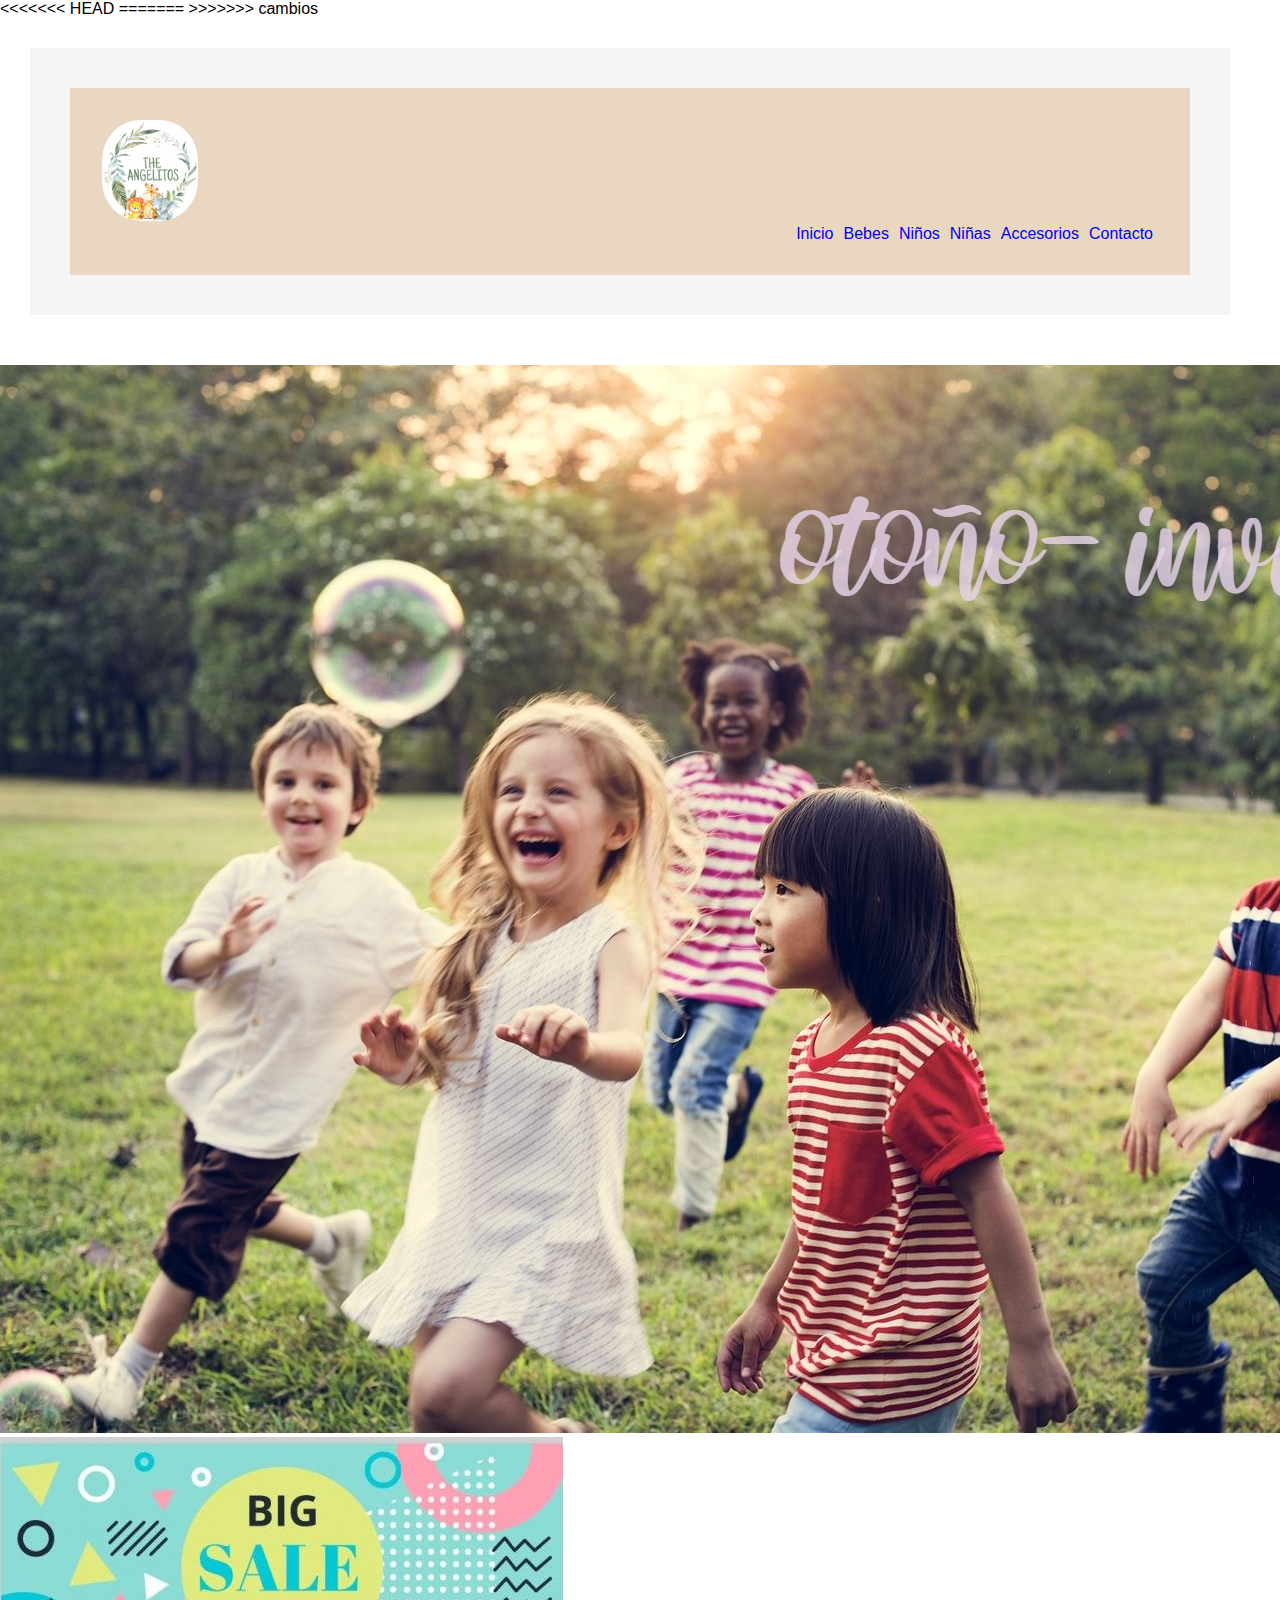
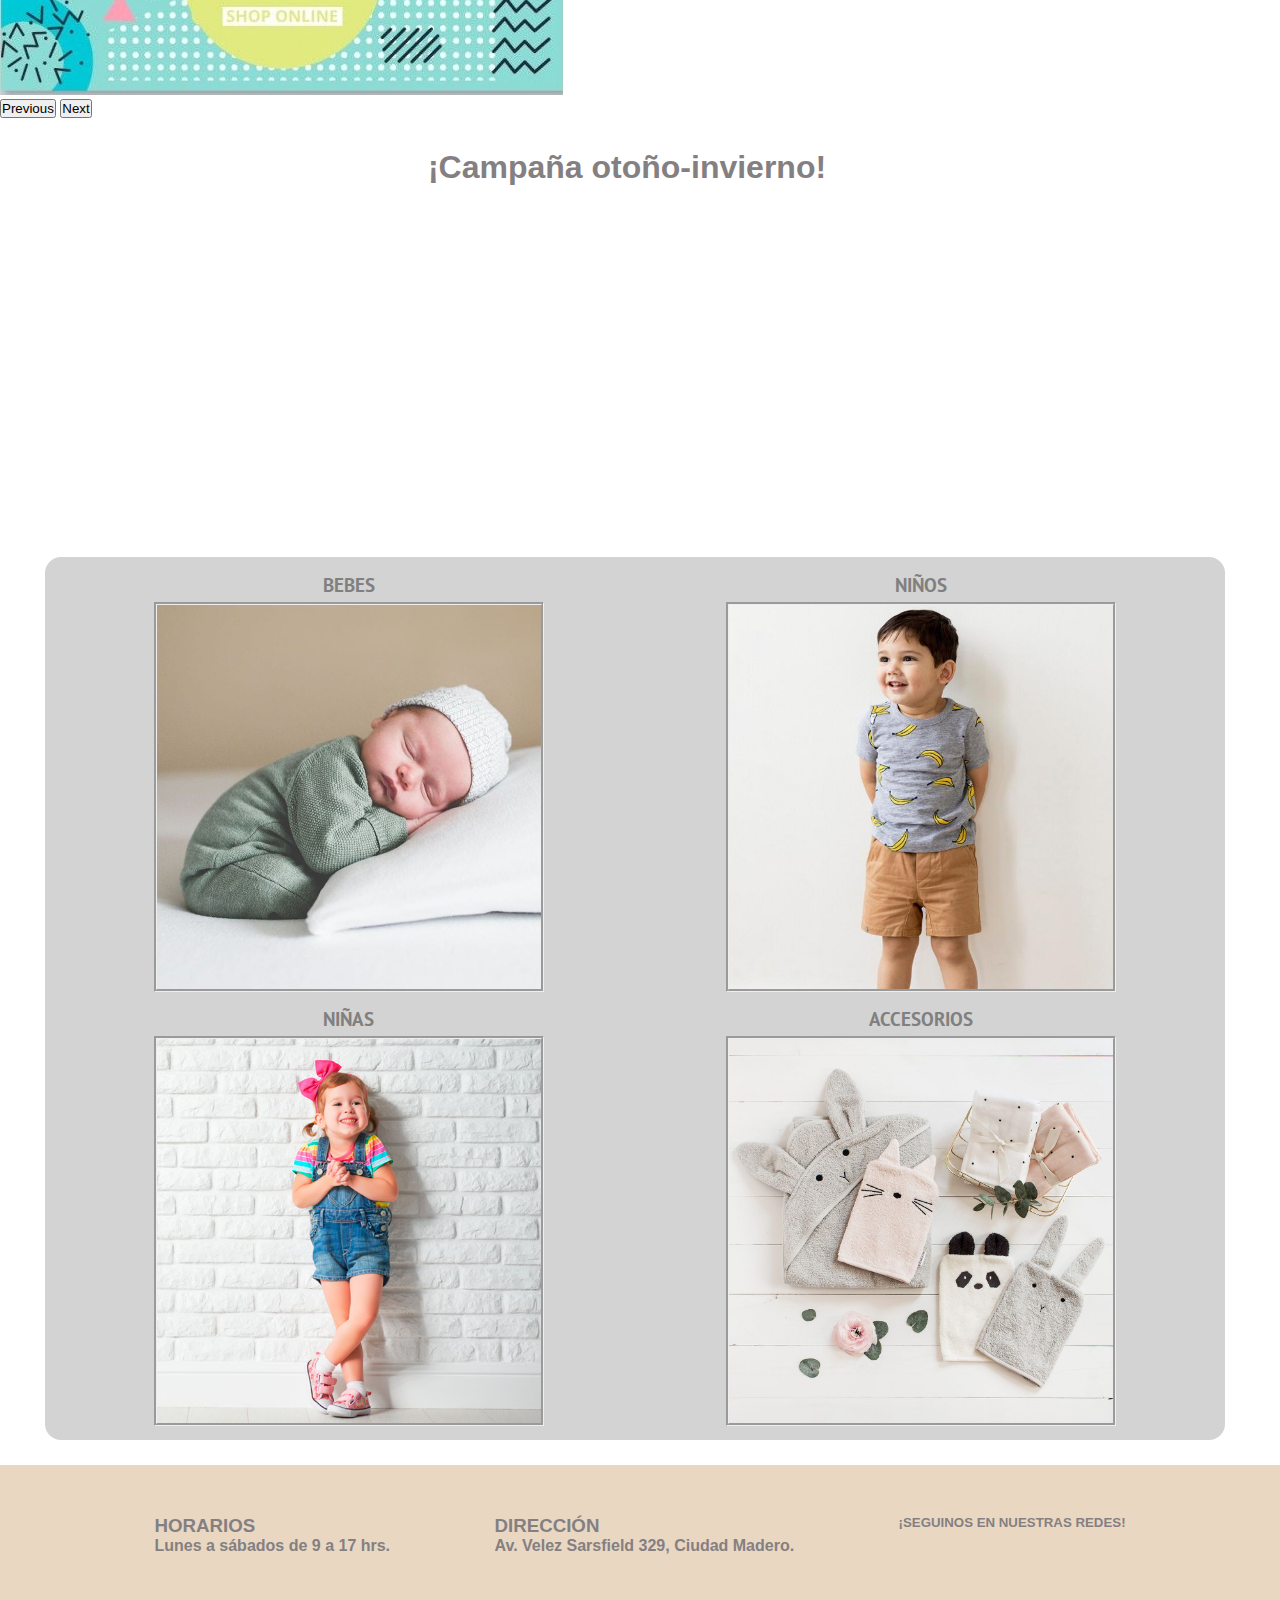
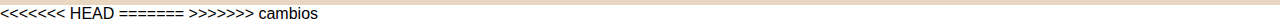
<file: index.html>
<!DOCTYPE html>
<html lang="en">
<head>
    <meta charset="UTF-8">
    <meta http-equiv="X-UA-Compatible" content="IE=edge">
    <meta name="viewport" content="width=device-width, initial-scale=1.0">
<<<<<<< HEAD
    <link href="https://cdn.jsdelivr.net/npm/bootstrap@5.2.0-beta1/dist/css/bootstrap.min.css" rel="stylesheet" integrity="sha384-0evHe/X+R7YkIZDRvuzKMRqM+OrBnVFBL6DOitfPri4tjfHxaWutUpFmBp4vmVor" crossorigin="anonymous">
    <link rel="stylesheet" href="./estilos/style.css"> 
=======
    <link href="https://cdn.jsdelivr.net/npm/bootstrap@5.2.0-beta1/dist/css/bootstrap.min.css" rel="bootstrap" integrity="sha384-0evHe/X+R7YkIZDRvuzKMRqM+OrBnVFBL6DOitfPri4tjfHxaWutUpFmBp4vmVor" crossorigin="anonymous"> 
    <link rel="stylesheet" href="./estilos/style.css">   
>>>>>>> cambios
    <title>THIS IS THE ANGELITOS</title>

</head>
<body>
    <header>
        <nav>
            <img class= "logo" src="./img/logo.jpg" alt="logo de la marca">
            <ul class="navbar"> 
                <li>
                    <a href="./index.html">Inicio</a> 
                </li>
                <li>
                    <a href="./secciones/bebes.html">Bebes</a>
                </li>
                <li>
                    <a href="./secciones/niños.html">Niños</a>
                </li>
                <li>
                    <a href="./secciones/niñas.html">Niñas</a>
                </li>
                <li>
                    <a href="./secciones/accesorios.html">Accesorios</a>
                </li>
                <li>
                    <a href="./secciones/contacto.html">Contacto</a>
                </li>
            </ul>
        </nav>
    </header>

    <div id="carouselExampleControls" class="carousel slide" data-bs-ride="carousel">
        <div class="carousel-inner">
          <div class="carousel-item active">
            <img src="img/slide1.jpg" class="d-block w-100" alt="...">
          </div>
          <div class="carousel-item">
            <img src="img/sale.jpg" class="d-block w-100" alt="...">
          </div>
        </div>
        <button class="carousel-control-prev" type="button" data-bs-target="#carouselExampleControls" data-bs-slide="prev">
          <span class="carousel-control-prev-icon" aria-hidden="true"></span>
          <span class="visually-hidden">Previous</span>
        </button>
        <button class="carousel-control-next" type="button" data-bs-target="#carouselExampleControls" data-bs-slide="next">
          <span class="carousel-control-next-icon" aria-hidden="true"></span>
          <span class="visually-hidden">Next</span>
        </button>
      </div>

        <main>
        <section class="video">
            <h1>¡Campaña otoño-invierno!</h1>
            <iframe width="560" height="315" src="https://www.youtube.com/embed/rzrZv2Xtarg" title="YouTube video player" frameborder="0" allow="accelerometer; autoplay; clipboard-write; encrypted-media; gyroscope; picture-in-picture" allowfullscreen></iframe>       
        </section>
    
        <div class="grid-menu">
        <div class="menu-baby"> 
            <h2>BEBES</h2> 
            <img src="./img/bebes.jpg" data-aos="zoom-in-down" alt="foto de un bebe">
        </div>
        <div class="menu-kids">
            <h2>NIÑOS</h2>
            <img src="./img/niños.jpg" data-aos="zoom-in-up" alt="foto de niño">
        </div>
        <div class="menu-girls">
            <h2>NIÑAS</h2>
            <img src="./img/niñas.jpg" data-aos="zoom-in" alt="foto de niña">
        </div>
        <div class="menu-accesories">
            <h2>ACCESORIOS</h2>
            <img src="./img/coveraccesories.jpg" data-aos="zoom-in-down" alt="foto de accesorio de bebes">
        </div>
        </div>
    </main>

    <footer>
        <div class= "horarios">
            <h3>HORARIOS</h3>
            <h4>Lunes a sábados de 9 a 17 hrs. </h4>
        </div>

        <div class= "direccion">
            <h3>DIRECCIÓN</h3> 
            <h4>Av. Velez Sarsfield 329, Ciudad Madero.</h4>
        </div>

        <div class= "redes">
            <h5>¡SEGUINOS EN NUESTRAS REDES!</h5>
        </div>

    </footer>
<<<<<<< HEAD
    
    <script src="https://cdn.jsdelivr.net/npm/bootstrap@5.2.0-beta1/dist/js/bootstrap.bundle.min.js" integrity="sha384-pprn3073KE6tl6bjs2QrFaJGz5/SUsLqktiwsUTF55Jfv3qYSDhgCecCxMW52nD2" crossorigin="anonymous"></script>
=======

<script src="https://cdn.jsdelivr.net/npm/bootstrap@5.2.0-beta1/dist/js/bootstrap.bundle.min.js" integrity="sha384-pprn3073KE6tl6bjs2QrFaJGz5/SUsLqktiwsUTF55Jfv3qYSDhgCecCxMW52nD2" crossorigin="anonymous"></script>
>>>>>>> cambios
</body>
</html>
</file>
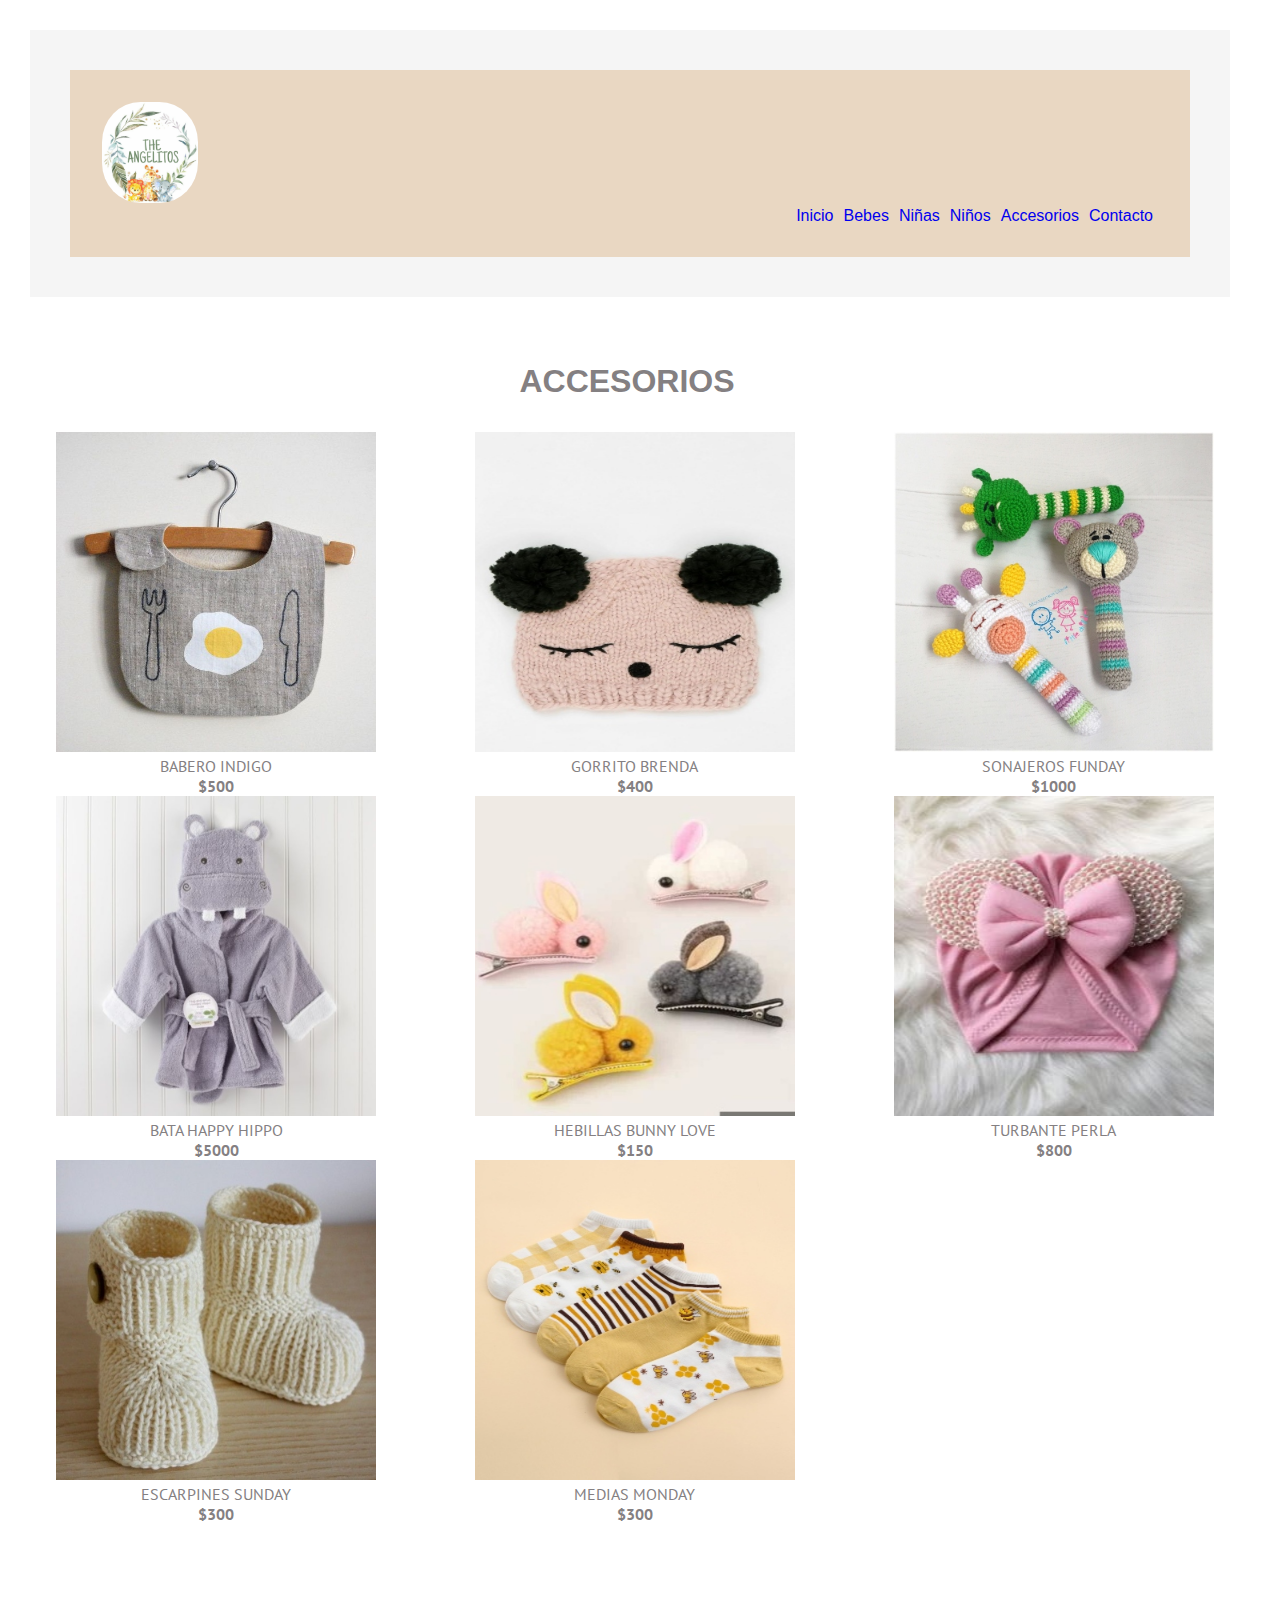
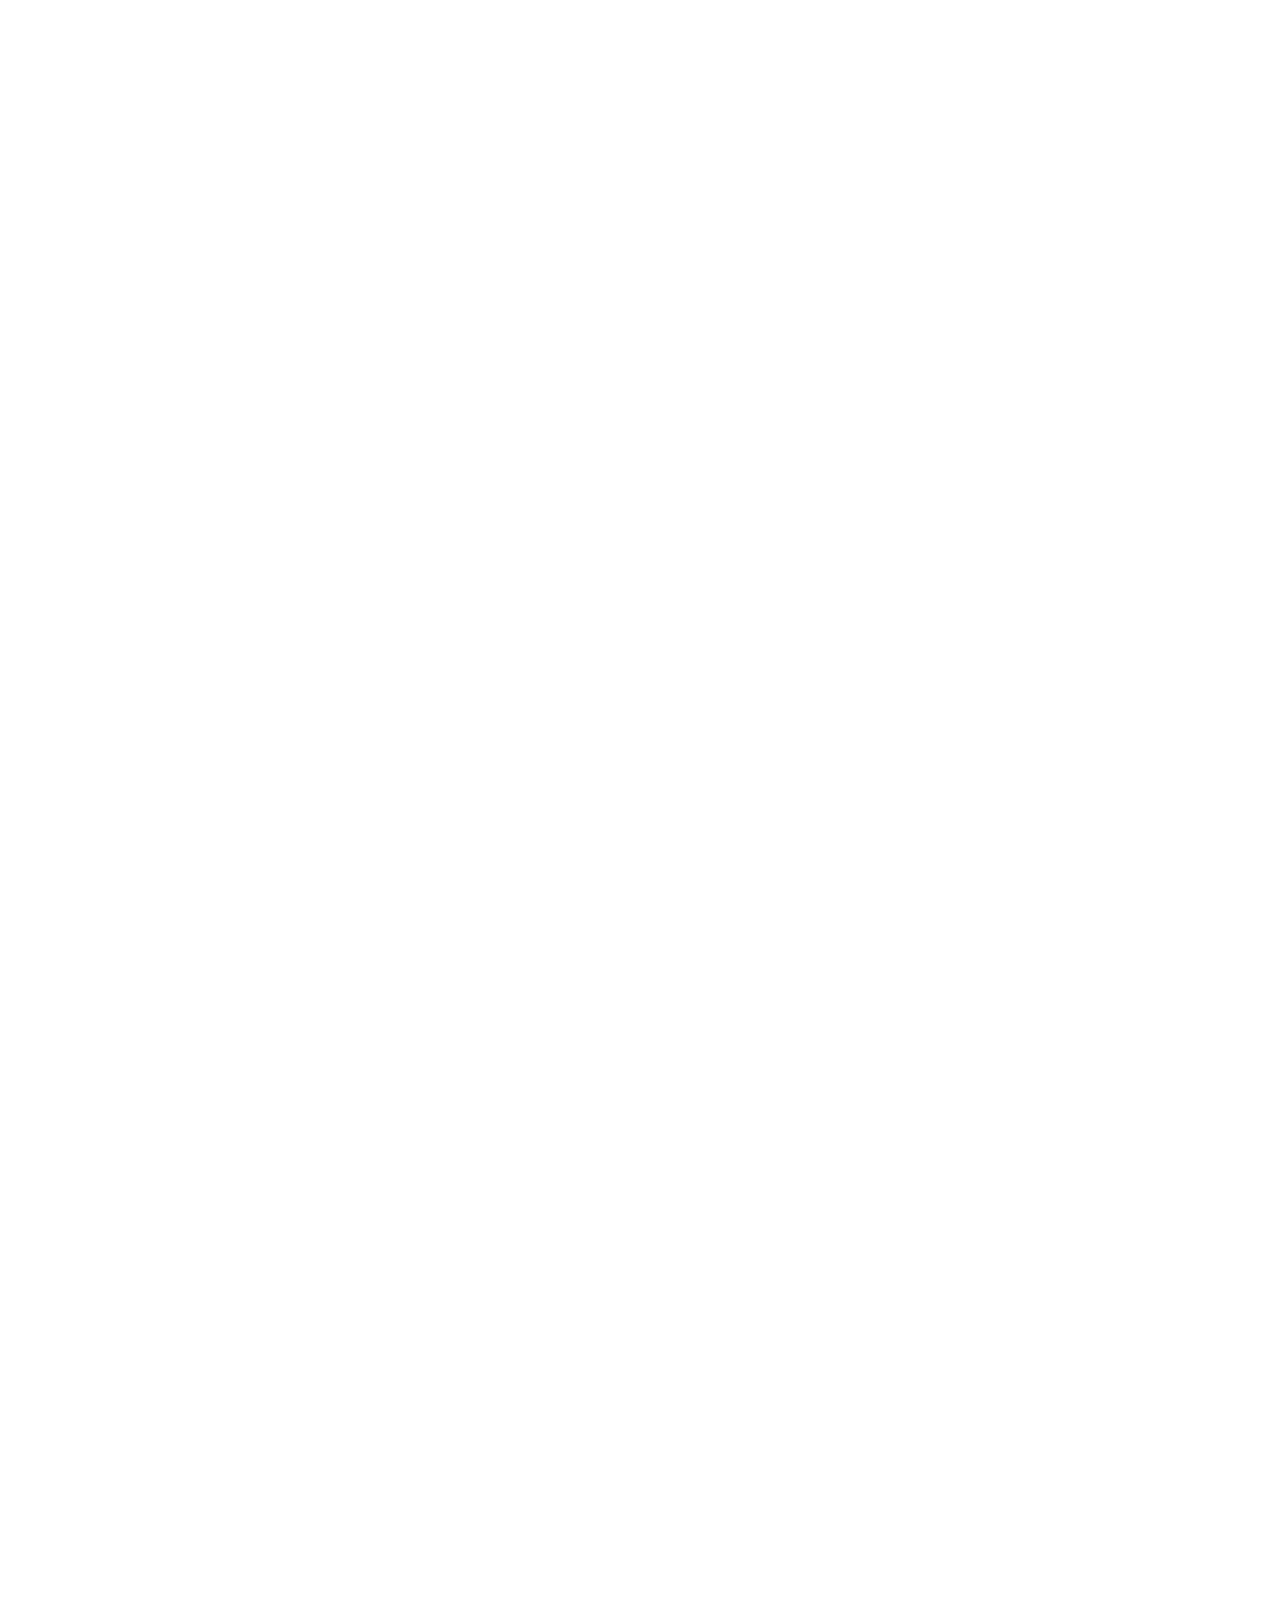
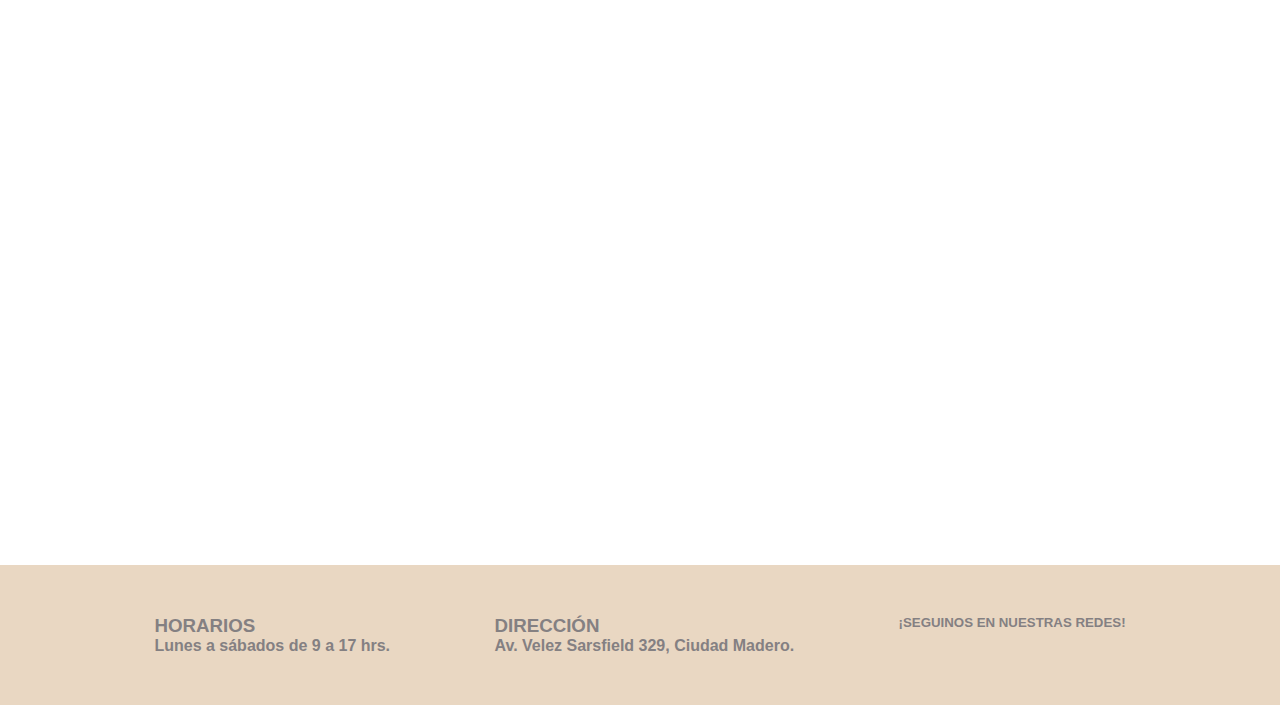
<file: secciones/accesorios.html>
<!DOCTYPE html>
<html lang="en">
<head>
    <meta charset="UTF-8">
    <meta http-equiv="X-UA-Compatible" content="IE=edge">
    <meta name="viewport" content="width=device-width, initial-scale=1.0">
    <link rel="stylesheet" href="../estilos/style.css"> 
    <title>Accesorios</title>
</head>

<body>
    <div class="gridcont">
    <header class="headergrid">
        <nav>
            <img class= "logo" src="../img/logo.jpg" alt="logo de la marca">
            <ul class="navbar">
                <li>
                    <a href="../index.html">Inicio</a> 
                </li>
                <li>
                    <a href="./bebes.html">Bebes</a>
                </li>
                <li>
                    <a href="./niñas.html">Niñas</a>
                </li>
                <li>
                    <a href="./niños.html">Niños</a>
                </li>
                <li>
                    <a href="./accesorios.html">Accesorios</a>
                </li>
                <li>
                    <a href="./contacto.html">Contacto</a>
                </li>
            </ul>
        </nav>
    </header>

    <main class="maingrid">
        <h1>ACCESORIOS</h1>
        <div class="accesories">
            <div class="acc1">
            <img src="../img/1accesorio.jpg" alt="babero">
            <p>BABERO INDIGO</p>
            <h2>$500</h2>
            <img src="../img/2accesorio.jpg" alt="bata de hipopotamo">
            <p>BATA HAPPY HIPPO</p>
            <h2>$5000</h2>
            <img src="../img/3accesorio.jpg" alt="escarpines beige">
            <p>ESCARPINES SUNDAY</p>
            <h2>$300</h2> 
        </div>

        <div class="acc2">
            <img src="../img/4accesorio.jpg" alt="gorro de lana con orejas">
            <p>GORRITO BRENDA</p>
            <h2>$400</h2>
            <img src="../img/5accesorio.jpg" alt="hebillas con conejos">
            <p>HEBILLAS BUNNY LOVE</p>
            <h2>$150</h2>
            <img src="../img/6accesorio.jpg" alt="medias de bebes">
            <p>MEDIAS MONDAY</p>
            <h2>$300</h2>
        </div>

        <div class="acc3">
            <img src="../img/7accesorio.jpg" alt="sonajeros con animales">
            <p>SONAJEROS FUNDAY</p>
            <h2>$1000</h2>
            <img src="../img/8accesorio.jpg" alt="vinchas">
            <p>TURBANTE PERLA</p>
            <h2>$800</h2>            
        </div>
    </main>

    <footer class="footergrid">
        <div class= "horarios">
            <h3>HORARIOS</h3>
            <h4>Lunes a sábados de 9 a 17 hrs. </h4>
        </div>

        <div class= "direccion">
            <h3>DIRECCIÓN</h3> 
            <h4>Av. Velez Sarsfield 329, Ciudad Madero.</h4>
        </div>

        <div class= "redes">
            <h5>¡SEGUINOS EN NUESTRAS REDES!</h5>
        </div>
</footer>
    </div>
</body>
</html>
</file>
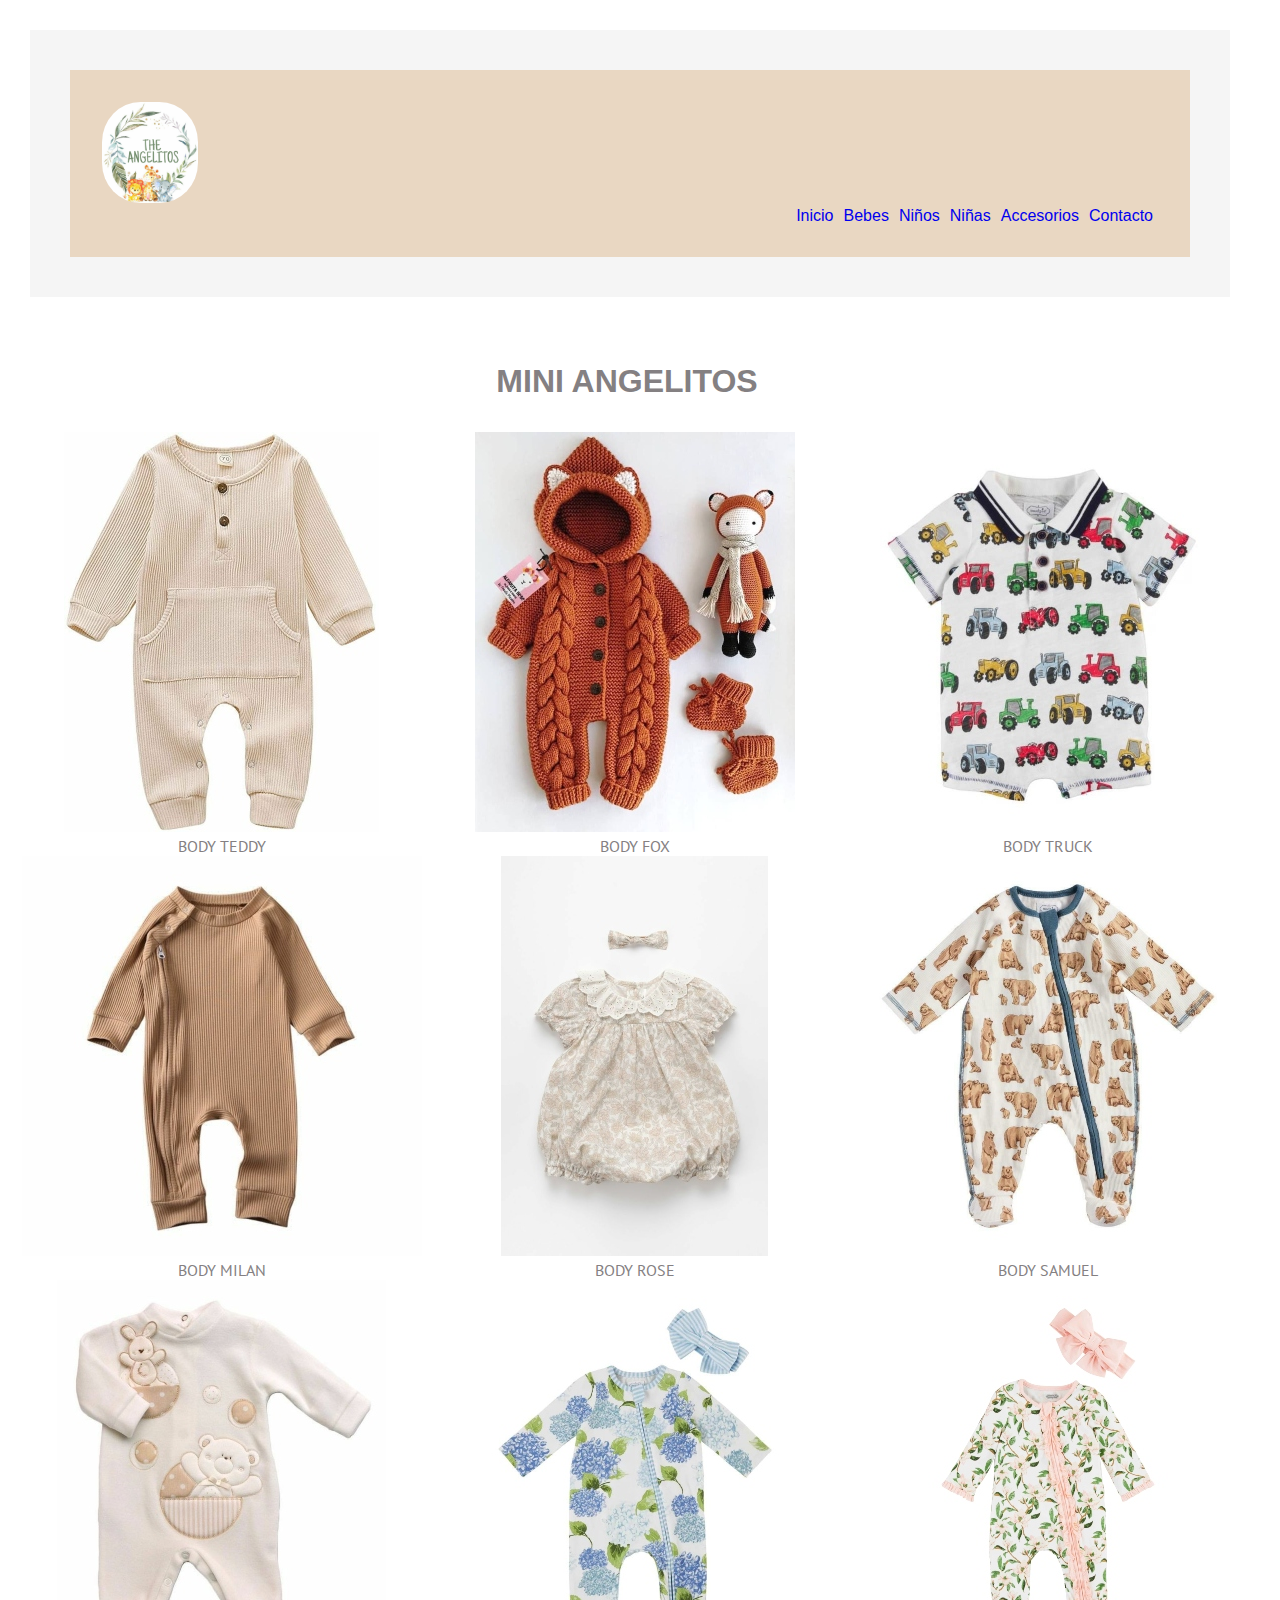
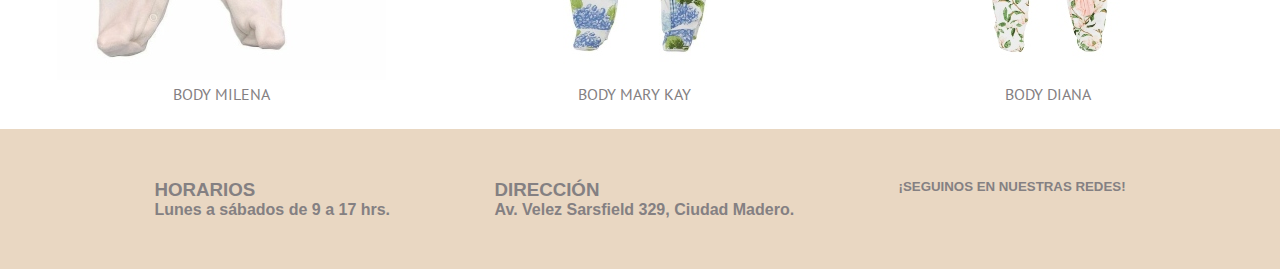
<file: secciones/bebes.html>
<!DOCTYPE html>
<html lang="en">
<head>
    <meta charset="UTF-8">
    <meta http-equiv="X-UA-Compatible" content="IE=edge">
    <meta name="viewport" content="width=device-width, initial-scale=1.0">
    <link rel="stylesheet" href="../estilos/style.css"> 
    <title> BABY ANGELITOS </title>
</head>
<body> 
    <header>
        <nav>
            <img class= "logo" src="../img/logo.jpg" alt="logo de la marca">
            <ul class="navbar">
                <li>
                    <a href="../index.html">Inicio</a> 
                </li>
                <li>
                    <a href="./bebes.html">Bebes</a>
                </li>
                <li>
                    <a href="./niños.html">Niños</a>
                </li>
                <li>
                    <a href="./niñas.html">Niñas</a>
                </li>
                <li>
                    <a href="./accesorios.html">Accesorios</a>
                </li>
                <li>
                    <a href="./contacto.html">Contacto</a>
                </li>
            </ul>
        </nav>
    </header>

    <main>
        <h1>MINI ANGELITOS</h1>

        <section class="babypics">
            <div> 
                <img src="../img/1bebe.jpg" alt="body beige">
                <p>BODY TEDDY</p>
                <img src="../img/2bebe.jpg" alt="body marron">
                <p>BODY MILAN</p>
                <img src="../img/3bebe.jpg" alt="body blanco con apliques">
                <p>BODY MILENA</p>
            </div>

            <div>
                <img src="../img/4bebe.jpg" alt="body tejido">
                <p>BODY FOX</p>
                <img src="../img/5bebe.jpg" alt="body con volados floreado">
                <p>BODY ROSE</p>
                <img src="../img/6bebe.jpg" alt="body floreado">
                <p>BODY MARY KAY</p>
            </div>

            <div>
                <img src="../img/7bebe.jpg" alt="body con tractores">
                <p>BODY TRUCK</p>
                <img src="../img/8bebe.jpg" alt="body con osos">
                <p>BODY SAMUEL</p>
                <img src="../img/9bebe.jpg" alt="body con flores rosa">
                <p>BODY DIANA</p>
            </div>
        </section>
    </main>


    <footer>
        <div class= "horarios">
            <h3>HORARIOS</h3>
            <h4>Lunes a sábados de 9 a 17 hrs. </h4>
        </div>

        <div class= "direccion">
            <h3>DIRECCIÓN</h3> 
            <h4>Av. Velez Sarsfield 329, Ciudad Madero.</h4>
        </div>

        <div class= "redes">
            <h5>¡SEGUINOS EN NUESTRAS REDES!</h5>
        </div>

    </footer>
</body>
</html>
</file>
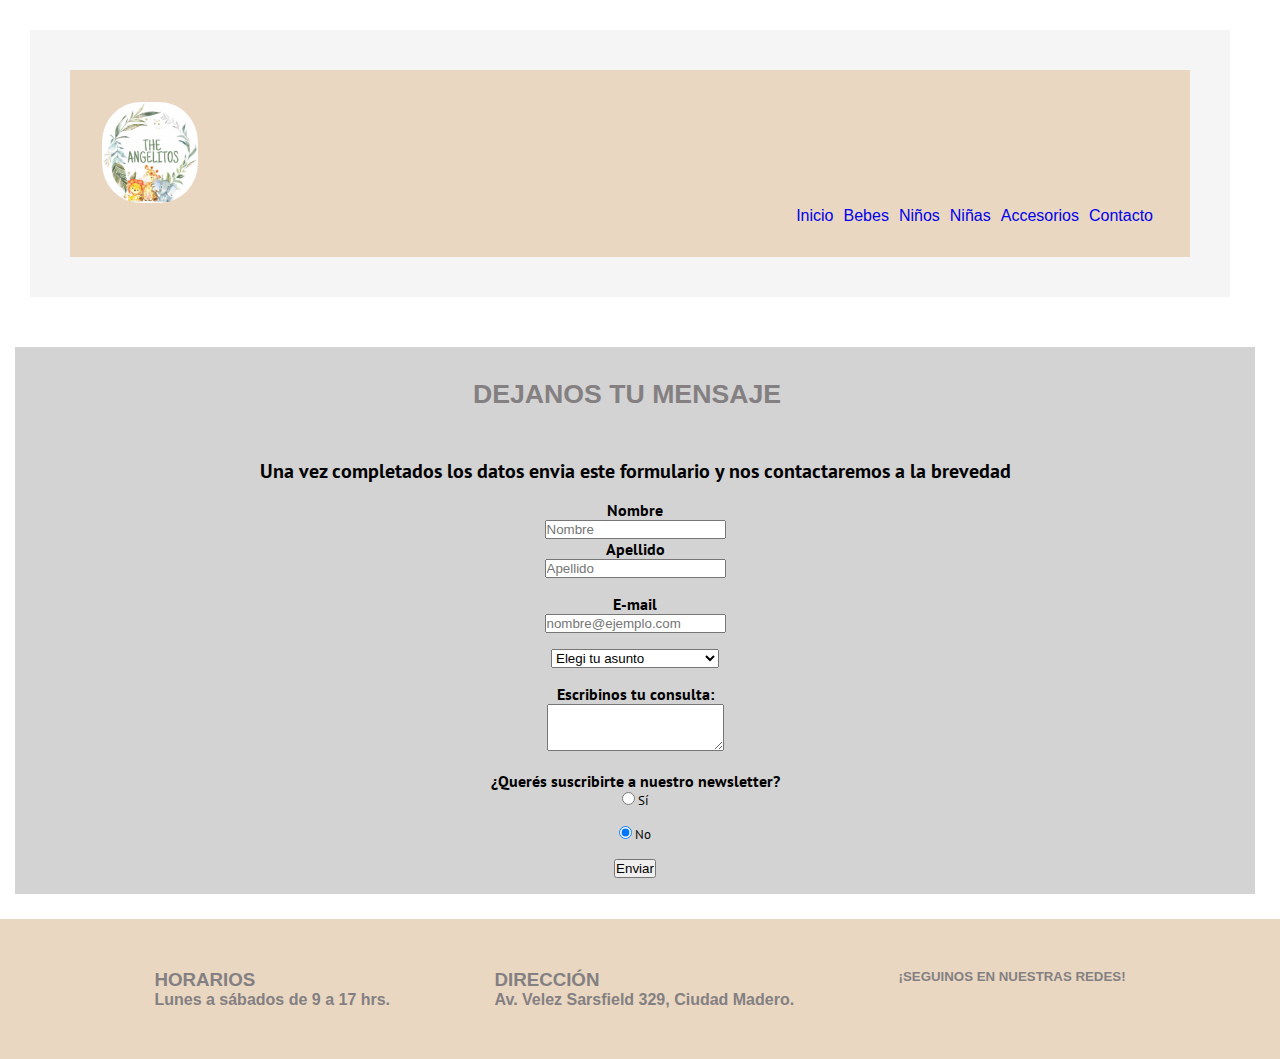
<file: secciones/contacto.html>
<!DOCTYPE html>
<html lang="en">

<head>
    <meta charset="UTF-8">
    <meta http-equiv="X-UA-Compatible" content="IE=edge">
    <meta name="viewport" content="width=device-width, initial-scale=1.0">
    <link href="https://cdn.jsdelivr.net/npm/bootstrap@5.2.0-beta1/dist/css/bootstrap.min.css" rel="bootstrap" integrity="sha384-0evHe/X+R7YkIZDRvuzKMRqM+OrBnVFBL6DOitfPri4tjfHxaWutUpFmBp4vmVor" crossorigin="anonymous">
    <link rel="stylesheet" href="../estilos/style.css">
    <title> CONTACTO </title>
</head>

<body>
    <header class="header">
        <nav>
            <img class="logo" src="../img/logo.jpg" alt="logo de la marca">
            <ul class="navbar">
                <li>
                    <a href="../index.html">Inicio</a>
                </li>
                <li>
                    <a href="./bebes.html">Bebes</a>
                </li>
                <li>
                    <a href="./niños.html">Niños</a>
                </li>
                <li>
                    <a href="./niñas.html">Niñas</a>
                </li>
                <li>
                    <a href="./accesorios.html">Accesorios</a>
                </li>
                <li>
                    <a href="./contacto.html">Contacto</a>
                </li>
            </ul>
        </nav>
    </header>

<main class="form">
    <h1>DEJANOS TU MENSAJE</h1>
    <h2>Una vez completados los datos envia este formulario y nos contactaremos a la brevedad</h2>
    <div class="row g-3">
        <div class="col">
          <h3>Nombre</h3><input type="text" class="form-control" placeholder="Nombre" aria-label="Nombre">
        </div>
        <div class="col">
          <h3>Apellido</h3><input type="text" class="form-control" placeholder="Apellido" aria-label="Apellido">
        </div>
      </div>
    <div class="mb-3">
        <h3>E-mail</h3>
        <input type="email" class="form-control" id="exampleFormControlInput1" placeholder="nombre@ejemplo.com">
      </div>
      <select class="form-select" aria-label="Asunto">
        <option selected>Elegi tu asunto</option>
        <option value="1">Reclamos y sugerencias</option>
        <option value="2">Proveedores</option>
        <option value="3">Otro</option>
      </select>
      <div class="mb-3">
        <h3>Escribinos tu consulta:</h3>
        <textarea class="form-control" id="exampleFormControlTextarea1" rows="3"></textarea>
      </div>
      <div class="form-check">
          <h3>¿Querés suscribirte a nuestro newsletter?</h3>
        <input class="form-check-input" type="radio" name="flexRadioDefault" id="flexRadioDefault1">
        <label class="form-check-label" for="flexRadioDefault1">
          Sí
        </label>
      </div>
      <div class="form-check">
        <input class="form-check-input" type="radio" name="flexRadioDefault" id="flexRadioDefault2" checked>
        <label class="form-check-label" for="flexRadioDefault2">
          No
        </label>
      </div>
      <div class="col-auto">
        <button type="submit" class="btn btn-primary">Enviar</button>
      </div>
</main>

    
        <footer>
            <div class="horarios">
                <h3>HORARIOS</h3>
                <h4>Lunes a sábados de 9 a 17 hrs. </h4>
            </div>

            <div class="direccion">
                <h3>DIRECCIÓN</h3>
                <h4>Av. Velez Sarsfield 329, Ciudad Madero.</h4>
            </div>

            <div class="redes">
                <h5>¡SEGUINOS EN NUESTRAS REDES!</h5>
            </div>

        </footer>
      
<script src="https://cdn.jsdelivr.net/npm/bootstrap@5.2.0-beta1/dist/js/bootstrap.bundle.min.js" integrity="sha384-pprn3073KE6tl6bjs2QrFaJGz5/SUsLqktiwsUTF55Jfv3qYSDhgCecCxMW52nD2" crossorigin="anonymous"></script>
</body>

</html>
</file>
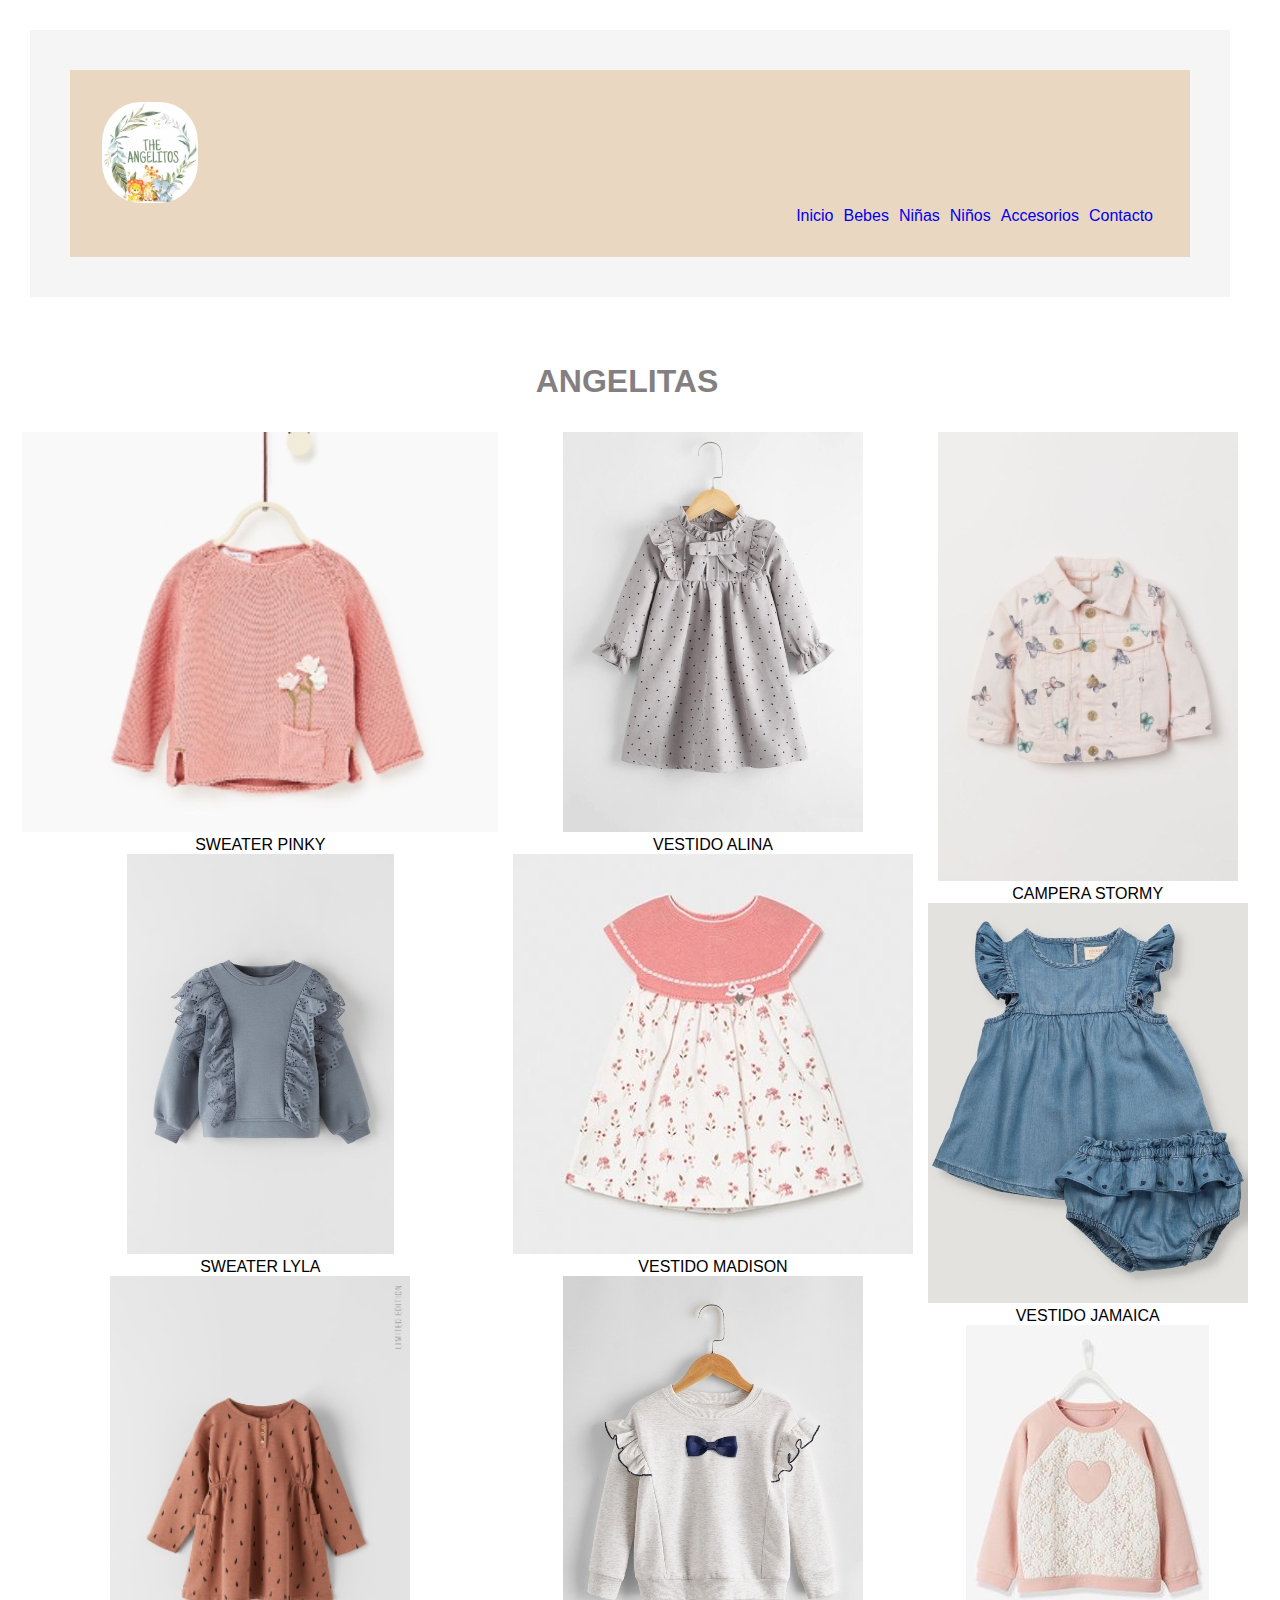
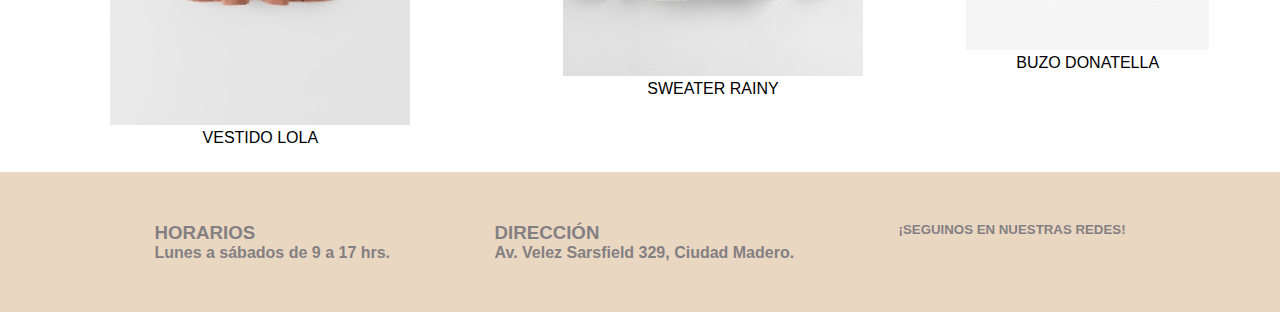
<file: secciones/niñas.html>
<!DOCTYPE html>
<html lang="en">
<head>
    <meta charset="UTF-8">
    <meta http-equiv="X-UA-Compatible" content="IE=edge">
    <meta name="viewport" content="width=device-width, initial-scale=1.0">
    <link rel="stylesheet" href="../estilos/style.css"> 
    <title> ANGELITAS </title>
</head>
<body>
    
    <header>
        <nav>
            <img class= "logo" src="../img/logo.jpg" alt="logo de la marca">
            <ul class="navbar">
                <li>
                    <a href="../index.html">Inicio</a> 
                </li>
                <li>
                    <a href="./bebes.html">Bebes</a>
                </li>
                <li>
                    <a href="./niñas.html">Niñas</a>
                </li>
                <li>
                    <a href="./niños.html">Niños</a>
                </li>
                <li>
                    <a href="./accesorios.html">Accesorios</a>
                </li>
                <li>
                    <a href="./contacto.html">Contacto</a>
                </li>
            </ul>
        </nav>
    </header>

    <main>
        <h1>ANGELITAS</h1>
        <section class="girlpics">
            <div>
                <img src="../img/1nena.jpg" alt="sweater rosado">
                <p>SWEATER PINKY</p>
                <img src="../img/2nena.jpg" alt="sweater celeste con volados">
                <p>SWEATER LYLA</p>
                <img src="../img/3nena.jpg" alt="vestido rosa manga larga">
                <p>VESTIDO LOLA</p>
            </div>
            <div>
                <img src="../img/4nena.jpg" alt="vestido manga larga celeste">
                <p>VESTIDO ALINA</p>
                <img src="../img/5nena.jpg" alt="vestido bicolor">
                <p>VESTIDO MADISON</p>
                <img src="../img/6nena.jpg" alt="sweater blanco con moño azul">
                <p>SWEATER RAINY</p>
            </div>
            <div>
                <img src="../img/7nena.jpg" alt="campera rosa con mariposa">
                <p>CAMPERA STORMY</p>
                <img src="../img/8nena.jpg" alt="vestido de jean">
                <p>VESTIDO JAMAICA</p>
                <img src="../img/9nena.jpg" alt="buzo con corazon">
                <p>BUZO DONATELLA</p>
            </div>
        </section>
    </main>

    <footer>
        <div class= "horarios">
            <h3>HORARIOS</h3>
            <h4>Lunes a sábados de 9 a 17 hrs. </h4>
        </div>

        <div class= "direccion">
            <h3>DIRECCIÓN</h3> 
            <h4>Av. Velez Sarsfield 329, Ciudad Madero.</h4>
        </div>

        <div class= "redes">
            <h5>¡SEGUINOS EN NUESTRAS REDES!</h5>
        </div>

    </footer>

</body>
</html>
</file>
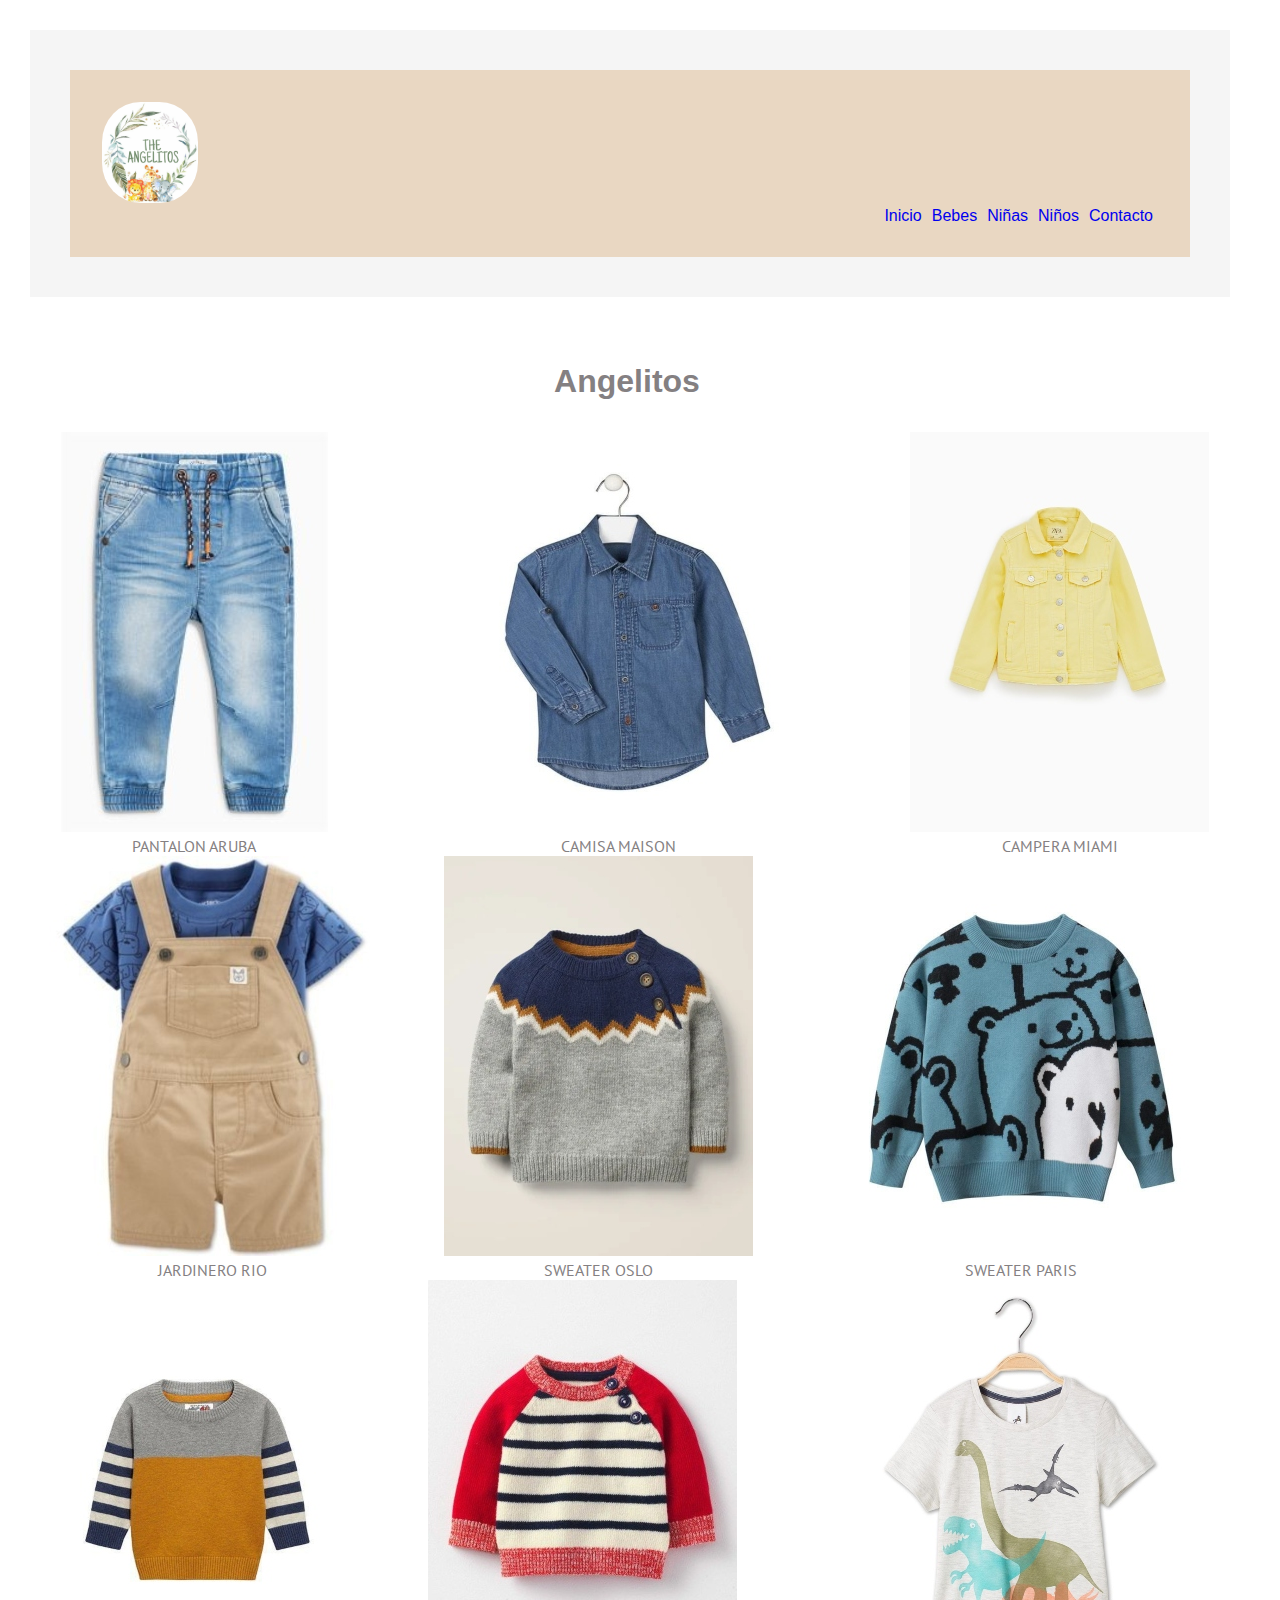
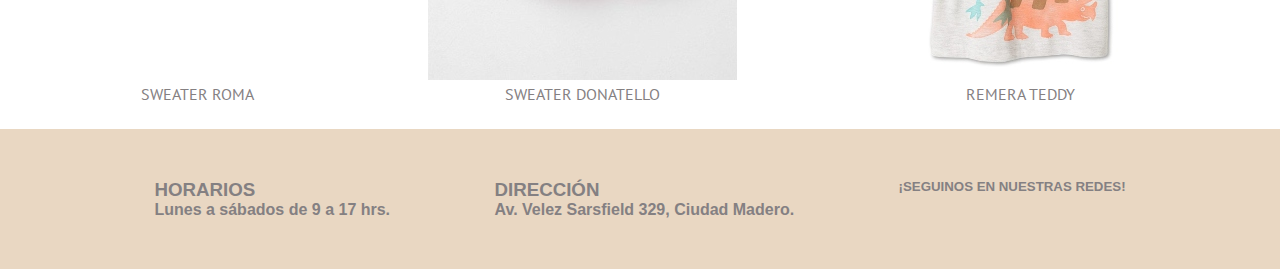
<file: secciones/niños.html>
<!DOCTYPE html>
<html lang="en">
<head>
    <meta charset="UTF-8">
    <meta http-equiv="X-UA-Compatible" content="IE=edge">
    <meta name="viewport" content="width=device-width, initial-scale=1.0">
    <link rel="stylesheet" href="../estilos/style.css"> 
    <title> ANGELITOS </title>
</head>

<body>
    <header>
        <nav>
            <img class= "logo" src="../img/logo.jpg" alt="logo de la marca">
            <ul class="navbar">
                <li>
                    <a href="../index.html">Inicio</a> 
                </li>
                <li>
                    <a href="./bebes.html">Bebes</a>
                </li>
                <li>
                    <a href="./niñas.html">Niñas</a>
                </li>
                <li>
                    <a href="./niños.html">Niños</a>
                </li>
                <li>
                    <a href="./contacto.html">Contacto</a>
                </li>
            </ul>
        </nav>
    </header>

    <main>
        <h1>Angelitos</h1>
        <section class="boyspics">
            <div><img src="../img/1niño.jpg" alt="pantalon de jean">
            <p>PANTALON ARUBA</p></div>
            <div><img src="../img/2niño.jpg" alt="camisa de jean">
            <p>CAMISA MAISON</p></div>
            <div><img src="../img/3niño.jpg" alt="campera amarilla">
            <p>CAMPERA MIAMI</p></div>
            <div><img src="../img/4niño.jpg" alt="jardinero marron">
            <p>JARDINERO RIO</p></div>
            <div><img src="../img/5niño.jpg" alt="sweater tejido azul y gris">
            <p>SWEATER OSLO</p></div>
            <div><img src="../img/6niño.jpg" alt="sweater con osos celeste">
            <p>SWEATER PARIS</p></div>
            <div><img src="../img/7niño.jpg" alt="sweater con rayas azul, gris y amarillo">
            <p>SWEATER ROMA</p></div>
            <div><img src="../img/8niño.jpg" alt="sweater rallado azul blanco y rojo">
            <p>SWEATER DONATELLO</p></div>
            <div><img src="../img/9niño.jpg" alt="remera con dinosaurios">
            <p>REMERA TEDDY</p></div>
        </section>
    </main>

    <footer>
        <div class= "horarios">
            <h3>HORARIOS</h3>
            <h4>Lunes a sábados de 9 a 17 hrs. </h4>
        </div>

        <div class= "direccion">
            <h3>DIRECCIÓN</h3> 
            <h4>Av. Velez Sarsfield 329, Ciudad Madero.</h4>
        </div>

        <div class= "redes">
            <h5>¡SEGUINOS EN NUESTRAS REDES!</h5>
        </div>

    </footer>

</body>
</html>
</file>
<file: estilos/style.css>
@import url('https://fonts.googleapis.com/css2?family=PT+Sans&display=swap');
*{
    PADDING: 0;
    MARGIN: 0; 
}

body{
    font-family: sans-serif;
    min-width: 100vw;
}

a{
    text-decoration: none;
    color: rgb(red, green, blue);
}

ul{
    list-style-type: none;
}


footer{
    display: flex;
    flex-direction: row;
    font-family: sans-serif;
    color: #848082;
    justify-content: space-evenly;
    background-color: #E9D7C2;
    padding: 50px;
    margin-top: auto;
    }

header{
    background-color: whitesmoke;
    margin: 30px 50px 50px 30px;
    padding: 40px;
    }

main{
    text-align: center;
    margin: 15px 25px 25px 15px;
    }

h1{
    font-family: sans-serif;
    color: #848082;
    padding: 1rem 2rem 2rem 1rem;
}

nav{
    background-color: #E9D7C2;
    padding: 2rem;
}

.navbar{
    display: flex;
    justify-content: end;
}

.navbar li {
    margin: 0 5px;
    border: 1px;
}

.logo{
    width: 6rem;
    top:1rem;
    object-fit: cover;
    border-radius: 40%;
}

.babypics{
    display: flex;
    justify-content: space-around;
    flex-wrap: wrap;
    
}

.babypics p{
    font-family: 'PT Sans', sans-serif;
    color: #848082;
}

.girlpics {
    display: flex;
    justify-content: space-around;
    flex-wrap: wrap;
}

.girspics p{
    font-family: 'PT Sans', sans-serif;
    color: #848082;
}

.boyspics{
    display: flex;
    justify-content: space-around;
    flex-wrap: wrap;
    font-family: "PT Sans Narrow", sans-serif;
}

.boyspics p{
    font-family: 'PT Sans', sans-serif;
    color: #848082;
}

.form{
    font-family:  'PT Sans', sans-serif;
    padding: 1rem 2rem;
    background-color: lightgrey;
    align-items: center;
    font-size: smaller;
    display: flex;
    flex-direction: column;
    gap: 1rem;
}

.grid-menu{
    display: grid;
    grid-template-columns: 1fr 1fr;
    grid-template-rows: 1fr 1fr;
    gap: 5px;
    justify-content: center;
}

.grid-menu{
    margin: 1rem;
    background-color: lightgray;
    border-radius: 1rem;
    padding: 10px 20px;
    margin: 20px 30px;
}

.grid-menu img{
    width: 30vw;
    height: 30vw;
    object-fit: cover;
    border-style:groove;
    align-items: center;
}

.grid-menu h2{
    font-family: 'PT Sans', sans-serif;
    color: gray;
    font-size:larger;
    padding: 5px 5px 5px 5px;

}

.accesories{
    display: grid;
    grid-template-columns: 1fr 1fr 1fr;
    grid-template-rows: 1fr 1fr 1fr;
    justify-content: center;
    gap: 1rem;
}

.accesories p{
    font-family: 'PT Sans', sans-serif;
    color: #848082;
}

.accesories h2{
    font-family: 'PT Sans', sans-serif;
    color: #848082;
    font-size:medium;
}

.accesories img{
    height: 25vw;
    width: 25vw;
}


/*media query de escritorio*/

@media (max-width: 768px){
    body{
        font-family: sans-serif;
        display: flex;
        flex-direction: column;
        min-width: 100vw;
    }
    

    a{
        text-decoration: none;
        color: rgb(red, green, blue);
    }
    
    ul{
        list-style-type: none;
    }
    
    footer{
        display: flex;
        flex-direction: row;
        font-family: sans-serif;
        color: #848082;
        justify-content: space-evenly;
        background-color: #E9D7C2;
        padding: 50px;
        margin-top: auto;
        }
    
    header{
        background-color: whitesmoke;
        margin: 30px 50px 50px 30px;
        padding: 40px;
        }
    
    main{
        text-align: center;
        margin: 15px 25px 25px 15px;
        }
    
    h1{
        font-family: sans-serif;
        color: #848082;
        padding: 1rem 2rem 2rem 1rem;
    }
    
    nav{
        background-color: #E9D7C2;
        padding: 2rem;
    }
    
    .navbar{
        display: flex;
        justify-content: end;
    }
    
    .navbar li {
        margin: 0 5px;
        border: 1px;
    }
    
    .logo{
        width: 6rem;
        top: 1rem;
        object-fit: cover;
        border-radius: 40%;
    }
    
    .accesories{
        display: flex;
        flex-direction: column;
        justify-content: center;
    }
    
    .accesories p{
        font-family: 'PT Sans', sans-serif;
        color: #848082;
    }
    
    .accesories h2{
        font-family: 'PT Sans', sans-serif;
        color: #848082;
        font-size:medium;
    }
    
    .accesories img{
        height: 25vw;
        width: 25vw;
    }

    .formulario{
        font-family: sans-serif;
        text-align: justify;
        padding: 2rem 4rem;
        background-color: peachpuff;
        color: #848082;
    }
}

@media (max-width: 600px){
    body{
        font-family: sans-serif;
        display: flex;
        flex-direction: column;
        min-width: 100vw;
    }
    
    a{
        text-decoration: none;
        color: rgb(red, green, blue);
    }
    
    ul{
        list-style-type: none;
    }
    
    footer{
        display: flex;
        flex-direction: column;
        font-family: sans-serif;
        color: #848082;
        justify-content: space-evenly;
        background-color: #E9D7C2;
        padding: 50px;
        margin-top: auto;
        }
    
    header{
        background-color: whitesmoke;
        margin: 30px 50px 50px 30px;
        padding: 40px;
        }
    
    main{
        text-align: center;
        margin: 15px 25px 25px 15px;
        }
    
    h1{
        font-family: sans-serif;
        color: #848082;
        padding: 1rem 2rem 2rem 1rem;
    }
    
    nav{
        background-color: #E9D7C2;
        padding: 2rem;
    }
    
    .navbar{
        display: flex;
        flex-direction: column;
        justify-content: center;
    }
    
    .navbar li {
        margin: 0 5px;
        border: 1px;
    }
    
    .logo{
        width: 6rem;
        top: 1rem;
        object-fit: cover;
        border-radius: 40%;
    }
    
    .accesories{
        display: flex;
        flex-direction: column;
        justify-content: center;
    }
    
    .accesories p{
        font-family: 'PT Sans', sans-serif;
        color: #848082;
    }
    
    .accesories h2{
        font-family: 'PT Sans', sans-serif;
        color: #848082;
        font-size:medium;
    }
    
    .accesories img{
        height: 25vw;
        width: 25vw;
    }
}

@media (max-width:450px){
    body{
        font-family: sans-serif;
        display: flex;
        flex-direction: column;
        min-width: 100vw;
    }
    
    a{
        text-decoration: none;
        color: rgb(red, green, blue);
    }
    
    ul{
        list-style-type: none;
    }
    
    footer{
        display: flex;
        flex-direction: column;
        font-family: sans-serif;
        color: #848082;
        justify-content: space-evenly;
        background-color: #E9D7C2;
        padding: 50px;
        margin-top: auto;
        }
    
    header{
        background-color: whitesmoke;
        margin: 30px 50px 50px 30px;
        padding: 40px;
        }
    
    main{
        text-align: center;
        margin: 15px 25px 25px 15px;
        }
    
    h1{
        font-family: sans-serif;
        color: #848082;
        padding: 1rem 2rem 2rem 1rem;
    }
    
    nav{
        background-color: #E9D7C2;
        padding: 1rem;
        align-items: center;
    }
    
    .navbar{
        display: flex;
        flex-direction: column;
    }
    
    .navbar li {
        margin: 0 5px;
        border: 1px;
        justify-content: center;
    }
    
    .logo{
        width: 6rem;
        top: 1rem;
        object-fit: cover;
        border-radius: 40%;
        justify-content: center;
    }
    
    .accesories{
        display: flex;
        flex-direction: column;
        justify-content: center;
    }
    
    .accesories p{
        font-family: 'PT Sans', sans-serif;
        color: #848082;
    }
    
    .accesories h2{
        font-family: 'PT Sans', sans-serif;
        color: #848082;
        font-size:medium;
    }
    
    .accesories img{
        height: 25vw;
        width: 25vw;
    }

    .formulario{
        font-family: sans-serif;
        text-align: center;
        align-items: center;
        padding: 2rem 4rem;
        background-color: peachpuff;
        color: #848082;
    }
}

@media (max-width:360px){
    body{
        font-family: sans-serif;
        display: flex;
        flex-direction: column;
        min-width: 100vw;
    }
    
    a{
        text-decoration: none;
        color: rgb(red, green, blue);
    }
    
    ul{
        list-style-type: none;
    }
    
    footer{
        display: flex;
        flex-direction: column;
        font-family: sans-serif;
        color: #848082;
        justify-content: space-evenly;
        background-color: #E9D7C2;
        padding: 50px;
        margin-top: auto;
        }
    
    header{
        background-color: whitesmoke;
        margin: 30px 50px 50px 30px;
        padding: 40px;
        }
    
    main{
        text-align: center;
        margin: 15px 25px 25px 15px;
        }
    
    h1{
        font-family: sans-serif;
        font-size: large;
        color: #848082;
        padding: 0,5rem 1rem 1rem 0,5rem;
    }
    
    nav{
        background-color: #E9D7C2;
        padding: 0,5rem;
        align-items: center;
    }
    
    .navbar{
        display: flex;
        flex-direction: column;
    }
    
    .navbar li {
        margin: 0 5px;
        border: 1px;
        justify-content: center;
    }
    
    .logo{
        width: 6rem;
        top: 1rem;
        object-fit: cover;
        border-radius: 40%;
        justify-content: center;
    }
    
    .accesories{
        display: flex;
        flex-direction: column;
        justify-content: center;
    }
    
    .accesories p{
        font-family: 'PT Sans', sans-serif;
        color: #848082;
    }
    
    .accesories h2{
        font-family: 'PT Sans', sans-serif;
        color: #848082;
        font-size:medium;
    }
    
    .accesories img{
        height: 25vw;
        width: 25vw;
    }

    .formulario{
        font-family: sans-serif;
        text-align: center;
        align-items: center;
        padding: 2rem 4rem;
        background-color: peachpuff;
        color: #848082;
    }

}
</file>
